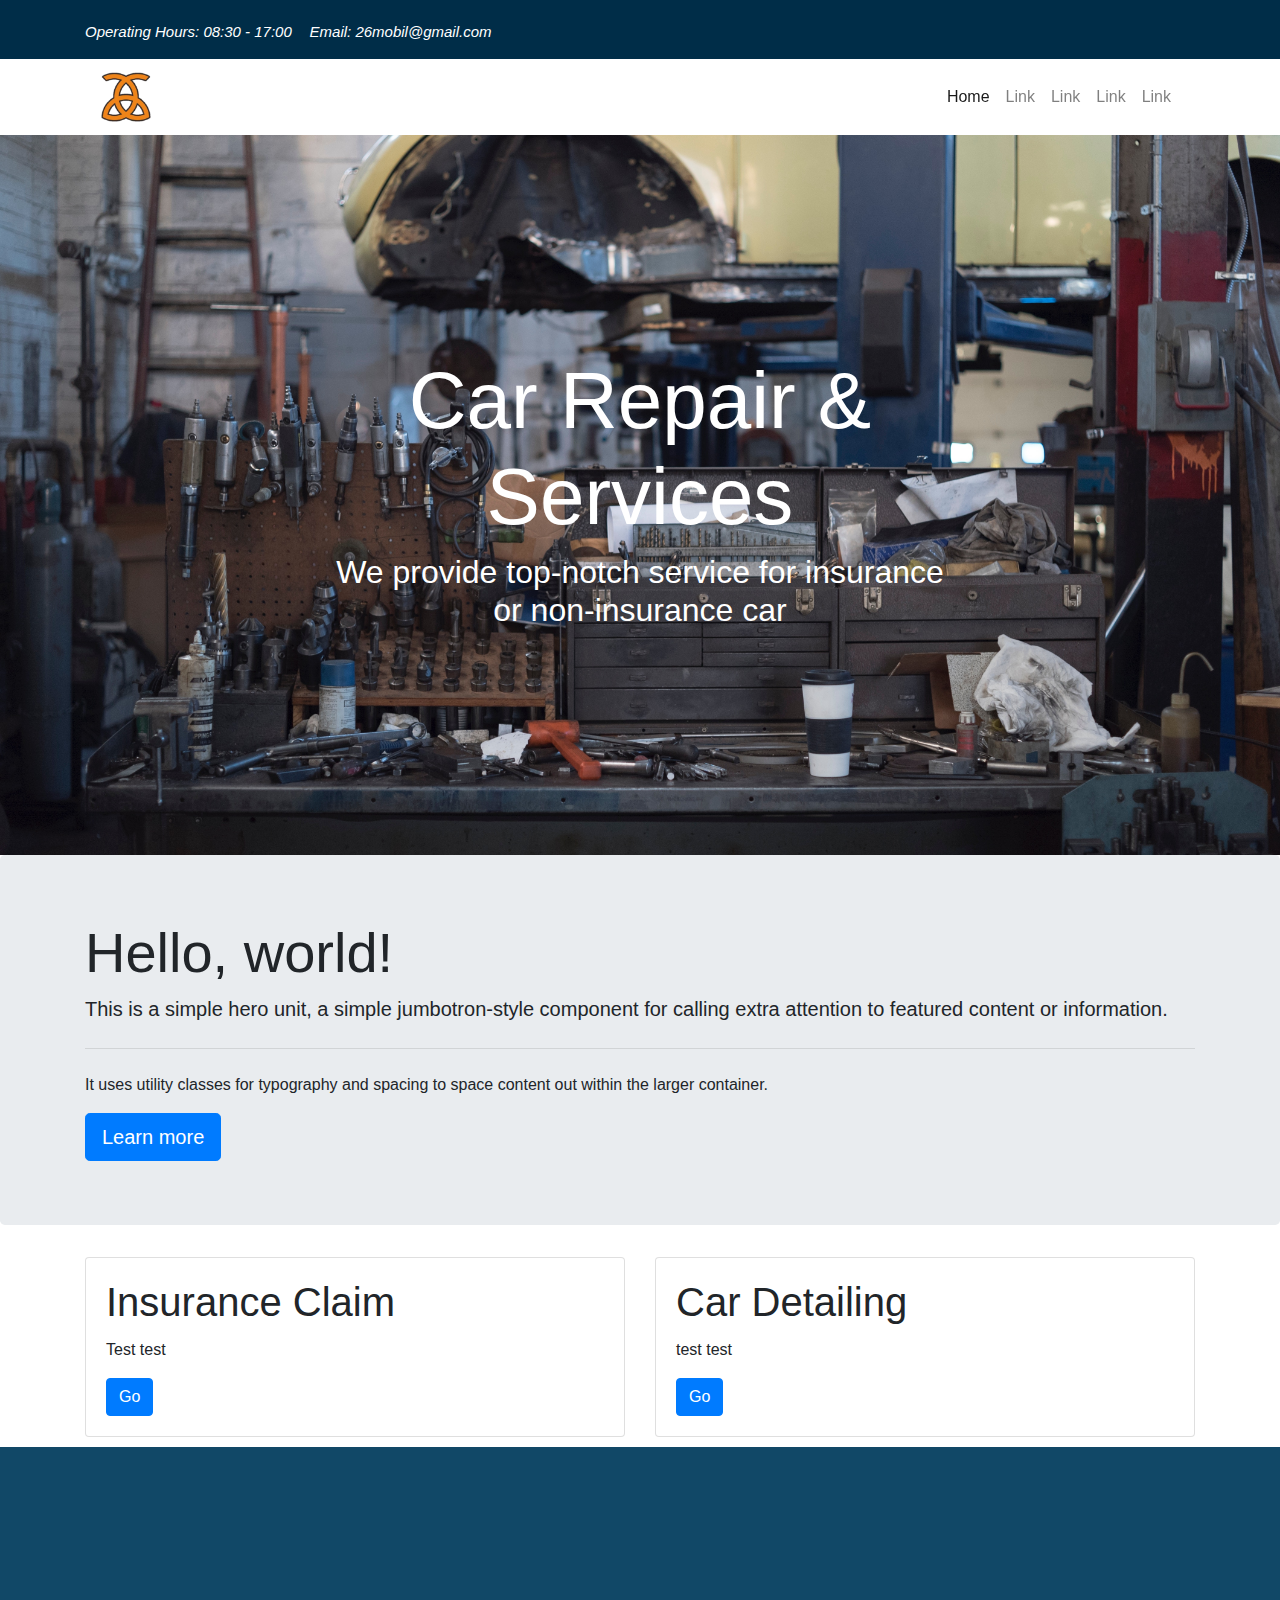
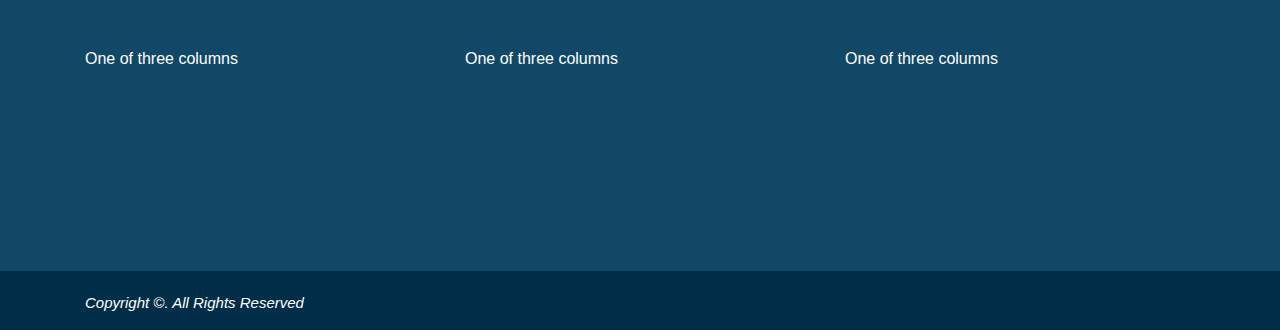
<file: index.html>
<!DOCTYPE html>
<html>
<head>
	<meta name="viewport" content="width=device-width, initial-scale=1">
	<title>26 Mobil</title>

	<!--Bootstrap-->
	<link rel="stylesheet" type="text/css" href="css/bootstrap.min.css">
	<link rel="stylesheet" type="text/css" href="css/custom.css">
	<link rel="stylesheet" href="https://use.fontawesome.com/releases/v5.7.2/css/all.css" integrity="sha384-fnmOCqbTlWIlj8LyTjo7mOUStjsKC4pOpQbqyi7RrhN7udi9RwhKkMHpvLbHG9Sr" crossorigin="anonymous">
	<link rel="stylesheet" href="https://cdnjs.cloudflare.com/ajax/libs/animate.css/3.7.0/animate.min.css">
	<!-- END -->

	<!-- Javascript-->
	<script src="https://code.jquery.com/jquery-3.3.1.js" integrity="sha256-2Kok7MbOyxpgUVvAk/HJ2jigOSYS2auK4Pfzbm7uH60=" crossorigin="anonymous"></script>
	<script type="text/javascript" src="js/bootstrap.js"></script>
	<script type="text/javascript" src="js/custom.js"></script>

	<!-- END -->
</head>
<body>
	<div class="container-fluid info-nav">
		<div class="container">
			<p>Operating Hours: 08:30 - 17:00</p>
			&nbsp;&nbsp;
			<p>Email: 26mobil@gmail.com </p>
		</div>
	</div>

	<div class="container">
		<nav class="navbar navbar-expand-lg navbar-light sticky-top">
			<a href="index.html" class="navbar-brand"><img src="images/26logo.png" class="logo"></a>
			  <button class="navbar-toggler" type="button" data-toggle="collapse" data-target="#navbarTogglerDemo02" aria-controls="navbarTogglerDemo02" aria-expanded="false" aria-label="Toggle navigation">
			    <span class="navbar-toggler-icon"></span>
			  </button>

			<div class="collapse navbar-collapse justify-content-end" id="navbarTogglerDemo02">
			    <ul class="navbar-nav ">
			      <li class="nav-item active">
			        <a class="nav-link" href="#">Home <span class="sr-only">(current)</span></a>
			      </li>
			      <li class="nav-item">
			        <a class="nav-link" href="#">Link</a>
			      </li>			      
			      <li class="nav-item">
			        <a class="nav-link" href="#">Link</a>
			      </li>
			      <li class="nav-item">
			        <a class="nav-link" href="#">Link</a>
			      </li>
			      <li class="nav-item">
			        <a class="nav-link" href="#">Link</a>
			      </li>
			    </ul>
			</div>
		</nav>
	</div>

	<div class="bg">
		<div class="title-heading">
			<h1 class="animated fadeInDown">Car Repair & Services</h1>
			<h2 class="animated fadeInDown">We provide top-notch service for insurance or non-insurance car</h2>
		</div>
	</div>
	<!-- Jumbotron -->
	<div class="jumbotron">
		<div class="container">
			<h1 class="display-4">Hello, world!</h1>
		  	<p class="lead">This is a simple hero unit, a simple jumbotron-style component for calling extra attention to featured content or information.</p>
		  	<hr class="my-4">
		  	<p>It uses utility classes for typography and spacing to space content out within the larger container.</p>
		  	<a class="btn btn-primary btn-lg" href="#" role="button">Learn more</a>
		</div>
	</div>
	<!--END JUMBOTRON -->

	<!-- Middle card section -->
	<div class="container-fluid">
		<div class="container">
			<div class="row">
				<div class="col-sm-6">
					<div class="card">
						<div class="card-body">
							<h1 class="card-title">Insurance Claim</h1>
							<p class="card-text">Test test</p>
							<a href="#" class="btn btn-primary go-button">Go</a>
						</div>
					</div>
				</div>
				<div class="col-sm-6">
					<div class="card">
						<div class="card-body">
							<h1 class="card-title">Car Detailing</h5>
							<p class="card-text">test test</p>
							<a href="#" class="btn btn-primary go-button">Go</a>
						</div>
					</div>
				</div>
			</div>
		</div>
	</div>
	<!-- END of middle card section -->
	

	<!-- Footer -->
	<footer>	
		<div class="container-fluid footer-content">
			<div class="container">
				<div class="row">
				    <div class="col-sm">
				      One of three columns
				    </div>
				    <div class="col-sm">
				      One of three columns
				    </div>
				    <div class="col-sm">
				      One of three columns
				    </div>
				</div>
			</div>
		</div>
	</footer>

	<div class="container-fluid info-nav">
		<div class="container">
			<p>Copyright &copy. All Rights Reserved</p>
		</div>
	</div>
	<!-- END -->




</body>
</html>
</file>
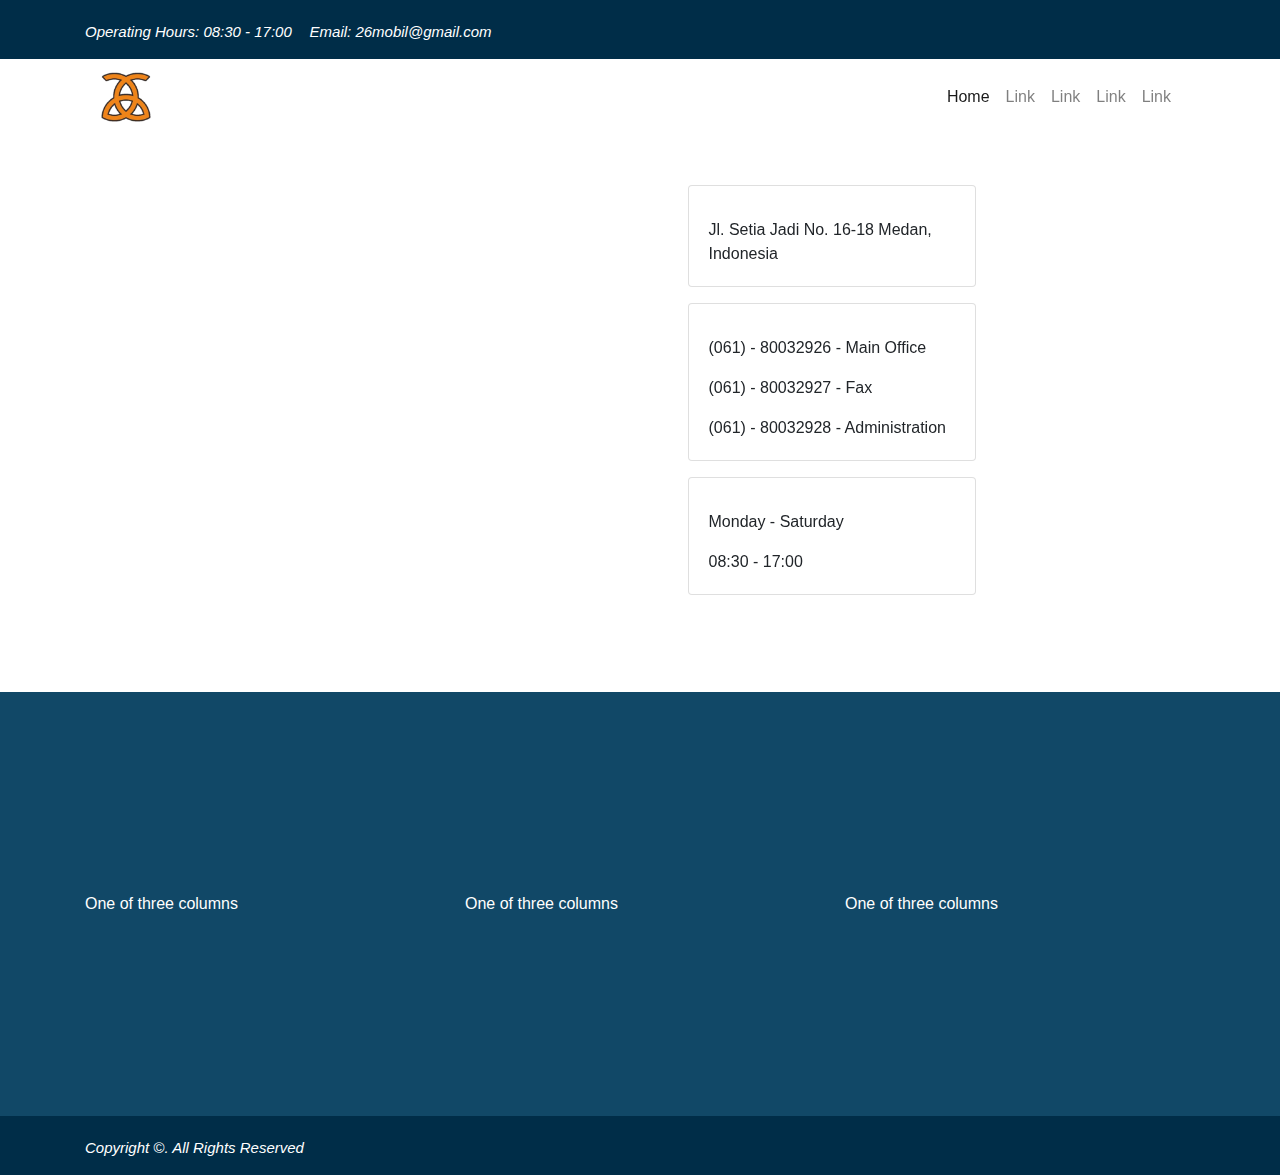
<file: contact.html>
<!DOCTYPE html>
<html>
<head>
	<meta name="viewport" content="width=device-width, initial-scale=1">
	<title>Contact Us</title>

	<!--Bootstrap-->
	<link rel="stylesheet" type="text/css" href="css/bootstrap.min.css">
	<link rel="stylesheet" type="text/css" href="css/custom.css">
	<link rel="stylesheet" href="https://use.fontawesome.com/releases/v5.7.2/css/all.css" integrity="sha384-fnmOCqbTlWIlj8LyTjo7mOUStjsKC4pOpQbqyi7RrhN7udi9RwhKkMHpvLbHG9Sr" crossorigin="anonymous">
	<link rel="stylesheet" href="https://cdnjs.cloudflare.com/ajax/libs/animate.css/3.7.0/animate.min.css">
	<!-- END -->

	<!-- Javascript-->
	<script src="https://code.jquery.com/jquery-3.3.1.js" integrity="sha256-2Kok7MbOyxpgUVvAk/HJ2jigOSYS2auK4Pfzbm7uH60=" crossorigin="anonymous"></script>
	<script type="text/javascript" src="js/bootstrap.js"></script>
	<script type="text/javascript" src="js/custom.js"></script>

	<!-- END -->
</head>
<body>
	<div class="container-fluid info-nav">
		<div class="container">
			<p>Operating Hours: 08:30 - 17:00</p>
			&nbsp;&nbsp;
			<p>Email: 26mobil@gmail.com </p>
		</div>
	</div>

	<div class="container">
		<nav class="navbar navbar-expand-lg navbar-light sticky-top">
			<a href="index.html" class="navbar-brand"><img src="images/26logo.png" class="logo"></a>
			  <button class="navbar-toggler" type="button" data-toggle="collapse" data-target="#navbarTogglerDemo02" aria-controls="navbarTogglerDemo02" aria-expanded="false" aria-label="Toggle navigation">
			    <span class="navbar-toggler-icon"></span>
			  </button>

			<div class="collapse navbar-collapse justify-content-end" id="navbarTogglerDemo02">
			    <ul class="navbar-nav ">
			      <li class="nav-item active">
			        <a class="nav-link" href="#">Home <span class="sr-only">(current)</span></a>
			      </li>
			      <li class="nav-item">
			        <a class="nav-link" href="#">Link</a>
			      </li>			      
			      <li class="nav-item">
			        <a class="nav-link" href="#">Link</a>
			      </li>
			      <li class="nav-item">
			        <a class="nav-link" href="#">Link</a>
			      </li>
			      <li class="nav-item">
			        <a class="nav-link" href="#">Link</a>
			      </li>
			    </ul>
			</div>
		</nav>
	</div>

	<div class="container-fluid">
		<div class="row contact-section">
			<div class="col-6">
				<iframe src="https://www.google.com/maps/embed?pb=!1m18!1m12!1m3!1d3981.8657062580874!2d98.67979331473634!3d3.618163497367169!2m3!1f0!2f0!3f0!3m2!1i1024!2i768!4f13.1!3m3!1m2!1s0x303131f52d1f51e1%3A0x501f1fc4d6b67c90!2s26+Mobil!5e0!3m2!1sen!2sid!4v1551451443799" width="600" height="450" frameborder="0" style="border:0" allowfullscreen></iframe>
			</div>
			<div class="col-6">
				<div class="card mb-3" style="max-width: 18rem;">
				  <div class="card-body">
				    <h5 class="card-title contact-icons"><i class="fas fa-map-marked fa-3x"></i></h5>
				    <p class="card-text">Jl. Setia Jadi No. 16-18 Medan, Indonesia</p>
				  </div>
				</div>
				<div class="card mb-3" style="max-width: 18rem;">
				  <div class="card-body">
				    <h5 class="card-title contact-icons"><i class="fas fa-phone fa-3x"></i></h5>
				    <p class="card-text">(061) - 80032926 - Main Office</p>
				    <p class="card-text">(061) - 80032927 - Fax</p>
				    <p class="card-text">(061) - 80032928 - Administration</p>
				  </div>
				</div>
				<div class="card mb-3" style="max-width: 18rem;">
				  <div class="card-body">
				    <h5 class="card-title contact-icons"><i class="fas fa-business-time fa-3x"></i></h5>
				    <p class="card-text">Monday - Saturday</p>
				    <p class="card-text">08:30 - 17:00</p>
				  </div>
				</div>
			</div>
		</div>
	</div>
<!-- Footer -->
	<footer>	
		<div class="container-fluid footer-content">
			<div class="container">
				<div class="row">
				    <div class="col-sm">
				      One of three columns
				    </div>
				    <div class="col-sm">
				      One of three columns
				    </div>
				    <div class="col-sm">
				      One of three columns
				    </div>
				</div>
			</div>
		</div>
	</footer>

	<div class="container-fluid info-nav">
		<div class="container">
			<p>Copyright &copy. All Rights Reserved</p>
		</div>
	</div>
	<!-- END -->


</body>
</html>
</file>
<file: css/custom.css>
body, html {
	height: 100%;
	margin: 0;
	font-family: 'Roboto', sans-serif;
}

.bg {
	background-image: url("../images/bg1.jpg");

	height: 80%;
	background-position: center;
	background-repeat: no-repeat;
	background-size: cover;

	position: relative;
}


.info-nav{
	padding-top: 20px;
	padding-bottom: 15px;
	background-color: #002D48;
	border: 1px solid black;
	color: white;
	border-style: hidden;
}

.info-nav p {
	font-style: italic;
	font-size: 15px;
	display: inline;
}

.footer-content{
	margin-top: 10px;
	padding-top: 200px;
	padding-bottom: 200px;
	background-color: #114867;
	border: 1px solid black;
	color: white;
	border-style: hidden;
}


.logo{
	width: 50px;
	height: 50px;
}

.title-heading{
	position: absolute;
	top: 50%;
	left: 50%;
	transform: translate(-50%, -50%);
}

.title-heading h1{
	font-size: 80px;
	color: white;
	text-align: center;
}

.title-heading h2{
	color: white;
	text-align: center;
}

.contact-section{
	margin-top: 50px;
	margin-bottom: 50px;
	margin-left: 50px;
}

.contact-icons{
	text-align: center;
}
</file>
